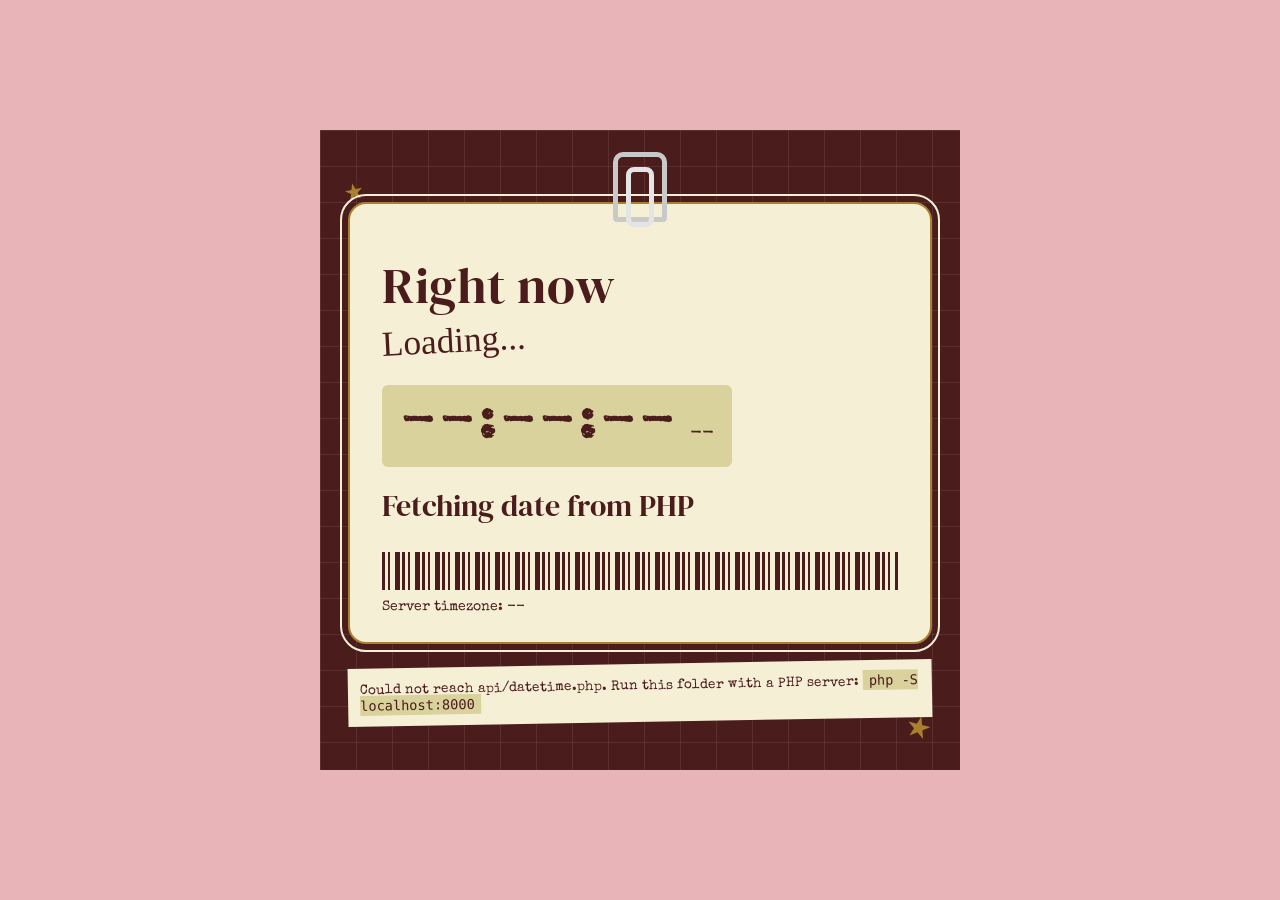
<file: index.html>
<!DOCTYPE html>
<html lang="en">
<head>
  <meta charset="UTF-8">
  <meta name="viewport" content="width=device-width, initial-scale=1.0">
  <title>Date, Time and Day | PHP</title>
  <link rel="preconnect" href="https://fonts.googleapis.com">
  <link rel="preconnect" href="https://fonts.gstatic.com" crossorigin>
  <link href="https://fonts.googleapis.com/css2?family=DM+Serif+Display&family=Homemade+Apple&family=Special+Elite&display=swap" rel="stylesheet">
  <link rel="stylesheet" href="style.css">
</head>
<body>
  <main class="board">
    <div class="clip" aria-hidden="true"></div>
    <span class="star s1" aria-hidden="true">&#9733;</span>
    <span class="star s2" aria-hidden="true">&#9733;</span>

    <section class="card" aria-live="polite">
      <h1>Right now</h1>
      <p class="script" id="day">Loading...</p>

      <div class="time">
        <span id="time">--:--:--</span>
        <span id="meridiem">--</span>
      </div>

      <p class="date" id="date">Fetching date from PHP</p>

      <div class="barcode" aria-hidden="true"></div>
      <p class="zone">Server timezone: <span id="zone">--</span></p>
    </section>

    <p class="note" id="error" hidden>
      Could not reach api/datetime.php. Run this folder with a PHP server:
      <code>php -S localhost:8000</code>
    </p>
  </main>

  <script src="script.js"></script>
</body>
</html>
</file>
<file: style.css>
:root {
  --pink: #e8b4b8;
  --brown: #4a1c1c;
  --cream: #f5efd6;
  --tan: #d9d29d;
  --gold: #a8802f;
}

* { box-sizing: border-box; margin: 0; padding: 0; }

body {
  min-height: 100vh;
  display: grid;
  place-items: center;
  padding: 24px;
  background: var(--pink);
  font-family: 'Special Elite', 'Courier New', monospace;
  color: var(--brown);
}

/* Brown grid board, like the portfolio cover */
.board {
  position: relative;
  width: min(640px, 100%);
  padding: 72px 28px 48px;
  background-color: var(--brown);
  background-image:
    linear-gradient(rgba(255,255,255,.08) 1px, transparent 1px),
    linear-gradient(90deg, rgba(255,255,255,.08) 1px, transparent 1px);
  background-size: 36px 36px;
}

/* Paper clip */
.clip {
  position: absolute;
  top: 22px; left: 50%;
  width: 54px; height: 70px;
  transform: translateX(-50%);
  border: 5px solid #c9c9c9;
  border-radius: 10px 10px 4px 4px;
  z-index: 3;
}
.clip::after {
  content: "";
  position: absolute;
  inset: 10px 8px -10px;
  border: 5px solid #e4e4e4;
  border-radius: 8px;
}

.star { position: absolute; color: var(--gold); font-size: 2rem; }
.s1 { top: 40px; left: 24px; transform: rotate(-12deg); }
.s2 { bottom: 20px; right: 28px; font-size: 2.6rem; transform: rotate(14deg); }

/* ID card */
.card {
  position: relative;
  background: var(--cream);
  border: 2px solid var(--gold);
  border-radius: 18px;
  outline: 2px solid var(--cream);
  outline-offset: 6px;
  padding: 56px 32px 28px;
  text-align: left;
}

h1 {
  font-family: 'DM Serif Display', Georgia, serif;
  font-weight: 400;
  font-size: clamp(2rem, 8vw, 3.2rem);
  line-height: 1;
  letter-spacing: .5px;
}

.script {
  font-family: 'Homemade Apple', cursive;
  font-size: clamp(1.5rem, 6vw, 2.2rem);
  margin: 14px 0 20px;
  transform: rotate(-3deg);
  transform-origin: left;
}

.time {
  display: inline-flex;
  align-items: baseline;
  gap: 12px;
  padding: 12px 18px;
  background: var(--tan);
  border-radius: 6px;
  font-variant-numeric: tabular-nums;
}
#time { font-size: clamp(2rem, 9vw, 3.6rem); letter-spacing: 2px; }
#meridiem { font-size: 1.2rem; }

.date {
  margin-top: 18px;
  font-family: 'DM Serif Display', Georgia, serif;
  font-size: clamp(1.3rem, 5vw, 1.9rem);
}

/* Barcode strip */
.barcode {
  height: 38px;
  margin: 26px 0 10px;
  background: repeating-linear-gradient(
    90deg,
    var(--brown) 0 3px, transparent 3px 6px,
    var(--brown) 6px 8px, transparent 8px 13px,
    var(--brown) 13px 18px, transparent 18px 20px
  );
}

.zone { font-size: .85rem; }

.note {
  margin-top: 20px;
  padding: 12px;
  background: var(--cream);
  font-size: .85rem;
  transform: rotate(-1deg);
}
.note code { background: var(--tan); padding: 2px 6px; }

@media (max-width: 480px) {
  .card { padding: 48px 20px 22px; }
}
</file>
